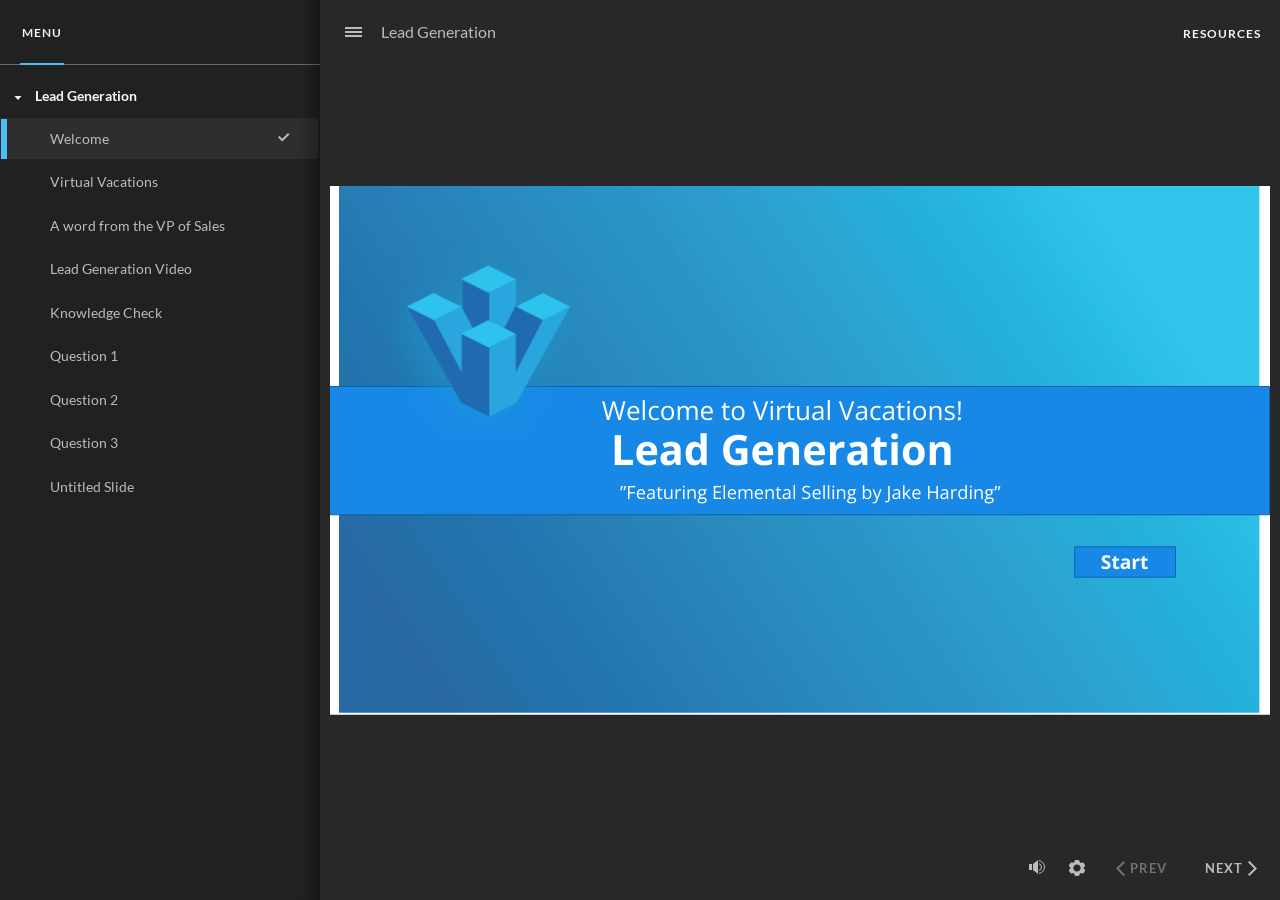
<file: index.html>
﻿<!doctype html>
<html lang="en-US">
<head>
  <meta charset="utf-8">
  <!-- Created using Storyline 360 x64 - http://www.articulate.com  -->
  <!-- version: 3.96.33815.0 -->
  <title>Lead Generation</title>
  <meta http-equiv="x-ua-compatible" content="IE=edge"/>
  <meta name="viewport" content="width=device-width,initial-scale=1,user-scalable=no,shrink-to-fit=no,minimal-ui"/>
  <meta name="apple-mobile-web-app-capable" content="yes"/>
  <style>
    html, body { height: 100%; padding: 0; margin: 0 }
    #app { height: 100%; width: 100%; }
  </style>

  <script>
    window.DS = {};
    window.globals = {
      DATA_PATH_BASE: '',
      HAS_FRAME: true,
      HAS_SLIDE: true,

      lmsPresent: false,
      tinCanPresent: false,
      cmi5Present: false,
      aoSupport: false,
      scale: 'noscale',
      captureRc: false,
      browserSize: 'optimal',
      bgColor: '#282828',
      features: 'DropInAcc,DropInBase,DropInCore,DropInInteractions,DropInVideo,LayerPresentAsDialog,MultipleQuizTracking,UpdatedThemeEditor',
      themeName: 'unified',
      preloaderColor: '#FFFFFF',
      suppressAnalytics: false,
      productChannel: 'stable',
      publishSource: 'storyline',
      aid: 'aid|9d03ddb0-2b9d-49bb-95df-390815d3d7d2',
      cid: '31c293cd-a289-42ba-84ba-f37ee1d5bae8',
      playerVersion: '3.96.33815.0',
      publishTimestamp: '2025-02-11T04:29:34.1168040Z',
      maxIosVideoElements: 10,
      connectionSettings: { message: 'You%20are%20offline.%20Trying%20to%20reconnect...', useDarkTheme: false, mode: 'disabled' },
      hasFeature: function(feature) {
        return this.features.split(',').includes(feature);
      },
      
      parseParams: function(qs) {
        if (window.globals.parsedParams != null) {
          return window.globals.parsedParams;
        }
        qs = (qs || window.location.search.substr(1)).split('+').join(' ');
        var params = {},
            tokens,
            re = /[?&]?([^=]+)=([^&]*)/g;

        while (tokens = re.exec(qs)) {
          params[decodeURIComponent(tokens[1]).trim()] =
            decodeURIComponent(tokens[2]).trim();
        }
        window.globals.parsedParams = params;
        return params;
      }

    };
  </script>
  <script>
    var isIe11 = ('ActiveXObject' in window || window.MSBlobBuilder != null)
      && window.msCrypto != null && !window.ActiveXObject;
    if (isIe11) {
      window.globals.unsupportedBrowser = true;
      document.write(atob('[base64]'));
    }
  </script>

  <script>
    if (window.globals.hasFeature('MultiLanguageSinglePackageSupport')) {
      
      
    }
  </script>

  
  <script>window.THREE = { };</script>
  
</head>
<body style="background: #282828" class="cs-HTML theme-unified">
  <!-- 360 -->
  <script>!function(){var e,i=/iPhone/i,o=/iPod/i,n=/iPad/i,t=/\biOS-universal(?:.+)Mac\b/i,r=/\bAndroid(?:.+)Mobile\b/i,a=/Android/i,d=/(?:SD4930UR|\bSilk(?:.+)Mobile\b)/i,p=/Silk/i,l=/Windows Phone/i,u=/\bWindows(?:.+)ARM\b/i,b=/BlackBerry/i,s=/BB10/i,c=/Opera Mini/i,f=/\b(CriOS|Chrome)(?:.+)Mobile/i,h=/Mobile(?:.+)Firefox\b/i,v=function(e){return void 0!==e&&"MacIntel"===e.platform&&"number"==typeof e.maxTouchPoints&&e.maxTouchPoints>1&&"undefined"==typeof MSStream};e=function(e){var m={userAgent:"",platform:"",maxTouchPoints:0};e||"undefined"==typeof navigator?"string"==typeof e?m.userAgent=e:e&&e.userAgent&&(m={userAgent:e.userAgent,platform:e.platform,maxTouchPoints:e.maxTouchPoints||0}):m={userAgent:navigator.userAgent,platform:navigator.platform,maxTouchPoints:navigator.maxTouchPoints||0};var g=m.userAgent,y=g.split("[FBAN");void 0!==y[1]&&(g=y[0]),void 0!==(y=g.split("Twitter"))[1]&&(g=y[0]);var A=function(e){return function(i){return i.test(e)}}(g),w={apple:{phone:A(i)&&!A(l),ipod:A(o),tablet:!A(i)&&(A(n)||v(m))&&!A(l),universal:A(t),device:(A(i)||A(o)||A(n)||A(t)||v(m))&&!A(l)},amazon:{phone:A(d),tablet:!A(d)&&A(p),device:A(d)||A(p)},android:{phone:!A(l)&&A(d)||!A(l)&&A(r),tablet:!A(l)&&!A(d)&&!A(r)&&(A(p)||A(a)),device:!A(l)&&(A(d)||A(p)||A(r)||A(a))||A(/\bokhttp\b/i)},windows:{phone:A(l),tablet:A(u),device:A(l)||A(u)},other:{blackberry:A(b),blackberry10:A(s),opera:A(c),firefox:A(h),chrome:A(f),device:A(b)||A(s)||A(c)||A(h)||A(f)},any:!1,phone:!1,tablet:!1};return w.any=w.apple.device||w.android.device||w.windows.device||w.other.device,w.phone=w.apple.phone||w.android.phone||w.windows.phone,w.tablet=w.apple.tablet||w.android.tablet||w.windows.tablet,w}(),"object"==typeof exports&&"undefined"!=typeof module?module.exports=e:"function"==typeof define&&define.amd?define((function(){return e})):this.isMobile=e}();
    window.isMobile.apple.tablet = window.isMobile.apple.tablet ||
      (navigator.platform === 'MacIntel' && navigator.maxTouchPoints > 1);
    window.isMobile.apple.device = window.isMobile.apple.device || window.isMobile.apple.tablet;
    window.isMobile.tablet = window.isMobile.tablet || window.isMobile.apple.tablet;
    window.isMobile.any = window.isMobile.any || window.isMobile.apple.tablet;
  </script>

  <div id="focus-sink" tabindex="-1"></div>

  <div id="preso"></div>
  <script>
    (function() {

      var classTypes = [ 'desktop', 'mobile', 'phone', 'tablet' ];

      var addDeviceClasses = function(prefix, testObj) {
        var curr, i;
        for (i = 0; i < classTypes.length; i++) {
          curr = classTypes[i];
          if (testObj[curr]) {
            document.body.classList.add(prefix + curr);
          }
        }
      };

      var params = window.globals.parseParams(),
          isDevicePreview = params.devicepreview === '1',
          isPhoneOverride = params.deviceType === 'phone' || (isDevicePreview && params.phone == '1'),
          isTabletOverride = (params.deviceType === 'tablet' || isDevicePreview) && !isPhoneOverride,
          isMobileOverride = isPhoneOverride || isTabletOverride;

      var deviceView = {
        desktop: !window.isMobile.any && !isMobileOverride,
        mobile: window.isMobile.any || isMobileOverride,
        phone: isPhoneOverride || (window.isMobile.phone && !isTabletOverride),
        tablet: isTabletOverride || window.isMobile.tablet
      };

      window.globals.deviceView = deviceView;
      window.isMobile.desktop = !window.isMobile.any;
      window.isMobile.mobile = window.isMobile.any;

      addDeviceClasses('view-', deviceView);

    })();
  </script>
  
  <script src='story_content/triggers.js' type=text/javascript></script>
<script src='story_content/user.js' type=text/javascript></script>
  <div class="slide-loader"></div>

  <script>
    var doc = document, loader = doc.body.querySelector('.slide-loader'); [ 1, 2, 3 ].forEach(function(n) { var d = doc.createElement('div'); d.style.backgroundColor = window.globals.preloaderColor; d.classList.add('mobile-loader-dot'); d.classList.add('dot' + n); loader.appendChild(d); });
  </script>

  <div class="mobile-load-title-overlay" style="display: none">
    <div class="mobile-load-title">Lead Generation</div>
  </div>

  <div class="mobile-chrome-warning"></div>

  
<style>
  .warn-connection-dialog {
    display: none;
    background: transparent;
    pointer-events: all;
    position: fixed;
    left: 0;
    top: 0;
    width: 100%;
    height: 100%;
    z-index: 999;
  }

  .warn-connection-content {
    pointer-events: all;
    border-radius: 4px;
    background: white;
    border: 1px solid #E7E7E7;
    color: #333333;
    box-shadow: 0 2px 4px rgba(0, 0, 0, 0.25);
    transition: all 150ms ease-out;
    position: absolute;
    white-space: nowrap;
  }

  .view-phone.is-landscape .warn-connection-content {
    left: 23px;
    bottom: 23px;
  }

  .view-tablet.is-landscape .warn-connection-content {
    left: 50%;
    top: 20px;
    transform: translateX(-50%);
  }

  .view-mobile.is-portrait .warn-connection-content {
    transform: translate(-50%, calc(-100% - 15px));
  }

  .warn-connection-content p {
    display: inline-block;
    margin: 0 8px 0 0;
    line-height: 33px;
    font-size: 11px;
  }

  .warn-connection-content svg {
    position: relative;
    vertical-align: middle;
    margin: 0 2px 2px 8px;
  }

  .view-desktop .warn-connection-content {
    left: 1.5em;
    bottom: 1.5em;
  }

  .view-desktop .warn-connection-content p {
    font-size: 1.1em;
  }

  .is-offline .warn-connection-dialog {
    display: block;
  }

  .is-offline .cs-panel * {
    pointer-events: none !important;
  }

  .is-offline .cs-panel {
    pointer-events: all !important;
  }

  .is-offline #nav-controls * {
    pointer-events: none !important;
  }

  .is-offline #nav-controls {
    pointer-events: all !important;
  }
</style>

<div class="warn-connection-dialog" role="alertdialog" aria-modal="true" tabindex="0" aria-labelledby="warn-connection-message">
  <div class="warn-connection-content">
    <svg width="17" height="15" viewBox="0 0 17 15" xmlns="http://www.w3.org/2000/svg">
      <path fill="#8F0000" stroke="white" d="M16.07,12.98 L15.88,12.23 L9.51,1.21 C8.97,0.26,7.6,0.26,7.06,1.21 L0.69,12.23 C0.15,13.16,0.81,14.36,1.91,14.36 H14.65 C15.47,14.36,16.05,13.7,16.07,12.98 Z"/>
      <path fill="white" stroke="white" d="M8.58,5.5 C8.35,5.28,8.5,5.35,8.21,5.32 C8.09,5.35,7.97,5.49,7.96,5.67 C7.97,5.79,7.98,5.92,7.98,6.04 L7.98,6.04 C7.99,6.17,8,6.31,8.01,6.43 L8.01,6.44 C8.03,6.92,8.06,7.41,8.09,7.9 L8.09,7.9 C8.12,8.39,8.14,8.88,8.17,9.37 C8.17,9.39,8.18,9.42,8.2,9.44 C8.23,9.46,8.25,9.47,8.28,9.47 C8.31,9.47,8.34,9.46,8.35,9.44 C8.37,9.43,8.38,9.4,8.39,9.35 L8.39,9.34 C8.39,9.24,8.4,9.15,8.4,9.05 L8.4,9.05 C8.41,8.96,8.41,8.86,8.42,8.75 C8.43,8.44,8.45,8.12,8.47,7.81 L8.47,7.81 C8.49,7.49,8.51,7.18,8.53,6.87 C8.55,6.46,8.56,6.05,8.59,5.64 L8.6,5.62 C8.6,5.57,8.59,5.53,8.58,5.5 L8.21,5.32 Z"/>
      <circle fill="white" stroke="white" cx="8.3" cy="11.35" r="0.3"/>
    </svg>
    <p id="warn-connection-message">You are offline. Trying to reconnect...</p>
  </div>
</div>

<script>
  (function() {
    window.DS.connection = {
      warningShown: false,
      assets: {},
      loadingAssetGroup: false,
      retryDelay: 500
    };

    var connectionSettings = window.globals.connectionSettings || {};

    var useConnectionMessages = window.AbortController != null &&
      window.location.protocol != 'file:' &&
      connectionSettings.mode === 'normal';

    window.DS.connection.useConnectionMessages = useConnectionMessages;

    var assetCount = 0;
    var checkLoadedId;


    if (useConnectionMessages && connectionSettings != null) {
      var contentEl = document.querySelector('.warn-connection-content');
      var messageEl = contentEl.querySelector('p');

      if (connectionSettings.useDarkTheme) {
        contentEl.style.borderColor = '#BABBBA';
        contentEl.style.backgroundColor = '#282828';
        contentEl.style.color = '#FFFFFF';
      }

      if (connectionSettings.message != null) {
        messageEl.textContent = window.decodeURIComponent(connectionSettings.message);
      }
    }

    function checkAssetsReady() {
      for (var i in DS.connection.assets) {
        if (!DS.connection.assets[i].success) {
          return false;
        }
      }
      return true;
    }

    function stopAssetGroup() {
      if (!useConnectionMessages) { return; }

      assetCount = 0;

      DS.connection.oldAssetGroup = DS.connection.assets;
      DS.connection.assets = {};
      DS.connection.loadingAssetGroup = false;
      clearInterval(checkLoadedId);
    }

    function startAssetGroup() {
      if (!useConnectionMessages) { return; }
      var ticks = 0;
      clearInterval(checkLoadedId);
      checkLoadedId = setInterval(function() {
        var loaded = 0;
        if (assetCount === 0 && loaded === 0) {
          clearInterval(checkLoadedId);
          return;
        }

        for (var i in DS.connection.assets) {
          if (DS.connection.assets[i].success) {
            loaded++;
          }
        }

        if (assetCount === loaded && checkAssetsReady()) {
          for (var i in DS.connection.assets) {
            if (DS.connection.assets[i].action) {
              DS.connection.assets[i].action();
            }
          }
          hideWarning();
          stopAssetGroup();
        }
      }, 100)
    }

    function requiredAsset(url, action, retry, type) {
      if (!useConnectionMessages) { return; }
      if (DS.connection.assets[url]) { return; }

      DS.connection.assets[url] = {
        success: false, action: action, retry: retry, type: type
      };
      assetCount = Object.keys(DS.connection.assets).length;
      if (!DS.connection.loadingAssetGroup) {
        startAssetGroup();
      }
      DS.connection.loadingAssetGroup = true;
    }

    function assetLoaded(url) {
      if (!useConnectionMessages) { return; }
      if (DS.connection.assets[url]) {
        DS.connection.assets[url].success = true;
      }
    }

    function assetFailed(url) {
      if (!useConnectionMessages) { return; }
      if (!DS.connection.assets[url]) {
        if (/\.js$/.test(url) && url.indexOf('transcripts') === -1) {
          setTimeout(function() {
            if (DS.connection.lastSlideLoaded != null) {
              DS.connection.lastSlideLoaded();
            }
          }, DS.connection.retryDelay);
        }
        return;
      }
      if (!DS.connection.warningShown) { showWarning(); }
      if (DS.connection.assets[url].retry) {
        setTimeout(function() {
          if (!DS.connection.assets[url].success) {
            DS.connection.assets[url].retry()
          }
        }, DS.connection.retryDelay);
      }
    }

    function hideWarning() {
      document.body.classList.remove('is-offline');
      DS.connection.warningShown = false;
      enableKeys();
    }
    DS.connection.hideWarning = hideWarning

    function showWarning(btn) {
      document.body.classList.add('is-offline')
      DS.connection.warningShown = true;
      updateWarningPosition();
      disableKeys();
    }

    function updateWarningPosition() {
      if (!DS.connection.warningShown) {
        return;
      }

      var isPortrait = document.body.classList.contains('is-portrait');
      var isMobile = document.body.classList.contains('view-mobile');
      var warningEl = document.querySelector('.warn-connection-content');

      if (isPortrait && isMobile) {
        var slide = document.querySelector('.primary-slide');
        var slideRect = slide != null
          ? slide.getBoundingClientRect()
          : { top: window.innerHeight, left: 0, width: window.innerWidth };

        warningEl.style.top = `${slideRect.top}px`
        warningEl.style.left = `${slideRect.left + slideRect.width / 2}px`
      } else {
        warningEl.style.top = null;
        warningEl.style.left = null;
      }

      window.requestAnimationFrame(updateWarningPosition);
    }

    function onDisableKeyDown(e) {
      e.preventDefault();
      e.stopImmediatePropagation();
    }

    function onDisableKeyUp(e) {
      e.preventDefault();
      e.stopImmediatePropagation();
    }

    var accStyle = document.createElement('style');
    var warnDialogEl = document.querySelector('.warn-connection-dialog');

    function disableKeys() {
      if (DS.views && DS.views.nsStack && DS.views.nsStack.length === 1) {
        DS.views.nsStack[0].tabReachable = false
        DS.views.nsStack[0].updateTabIndex(true, true);
      }

      accStyle.innerHTML = '.acc-shadow-dom { display: none; }';
      document.body.appendChild(accStyle);

      warnDialogEl.parentNode.append(warnDialogEl);
      warnDialogEl.focus();
    }

    function enableKeys() {
      accStyle.remove();
      if (DS.views && DS.views.nsStack && DS.views.nsStack.length === 1 && DS.views.nsStack[0].name === '_frame') {
        DS.views.nsStack[0].tabReachable = true;
        DS.views.nsStack[0].updateTabIndex();
      }
    }

    // these will all be noops if the feature flag isn't set in
    // the data and `window.globals.features`
    DS.connection.requiredAsset = requiredAsset;
    DS.connection.assetLoaded = assetLoaded;
    DS.connection.assetFailed = assetFailed;
    DS.connection.stopAssetGroup = stopAssetGroup;
    DS.connection.startAssetGroup = startAssetGroup;
  })();
</script>


  <script>
    
    if (window.autoSpider && window.vInterfaceObject) {
      document.querySelector('.mobile-load-title-overlay').style.display = 'none';
    }
  </script>

  

  <link rel="stylesheet" href="html5/data/css/output.min.css" data-noprefix/>
</body>
<script src="html5/lib/scripts/bootstrapper.min.js"></script>
</html>
</file>
